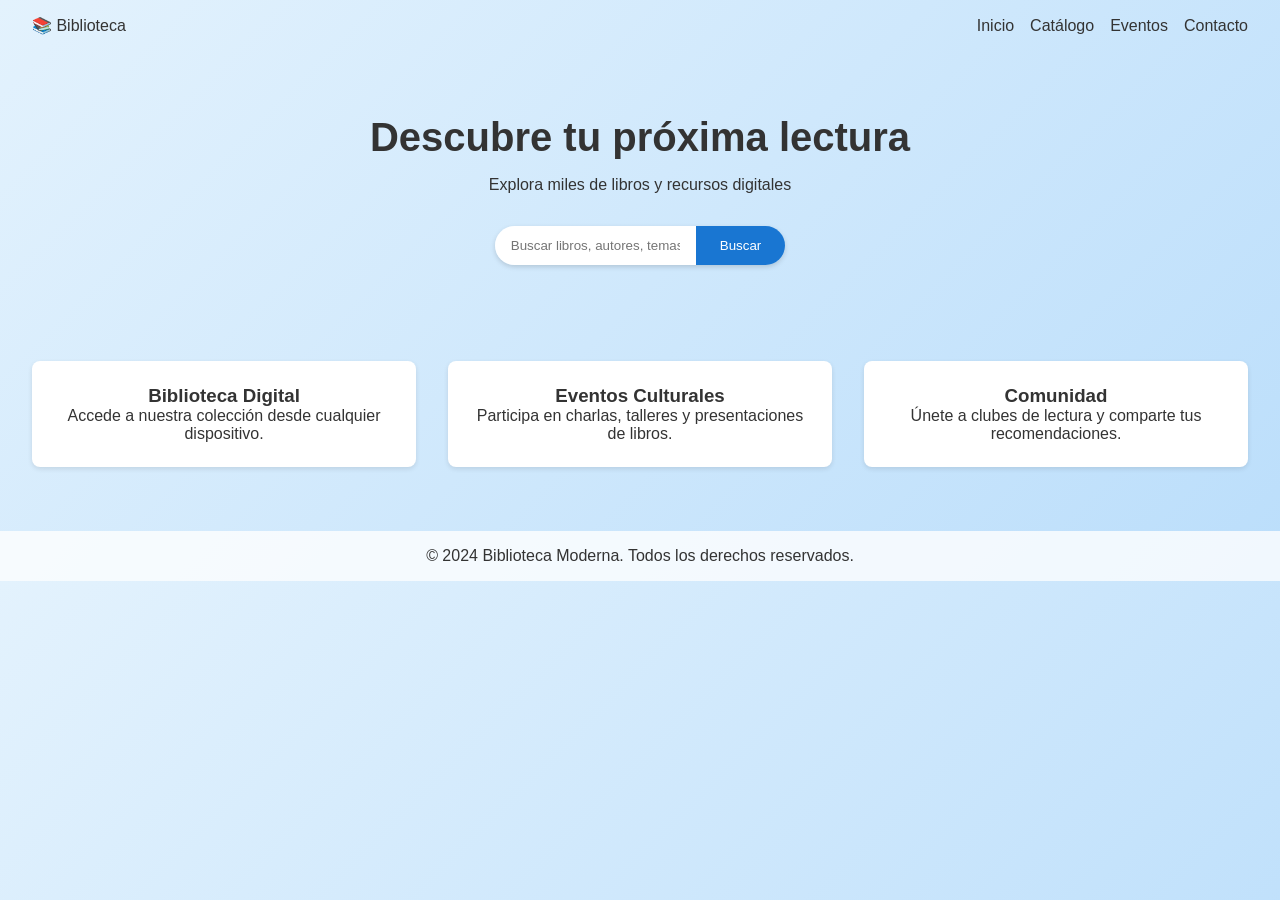
<file: biblioteca-home/index.html>
<!DOCTYPE html>
<html lang="es">
<head>
  <meta charset="UTF-8">
  <meta name="viewport" content="width=device-width, initial-scale=1.0">
  <title>Biblioteca Moderna</title>
  <link rel="stylesheet" href="styles.css">
</head>
<body>
  <header>
    <nav class="navbar">
      <div class="logo">📚 Biblioteca</div>
      <ul class="nav-links">
        <li><a href="#">Inicio</a></li>
        <li><a href="#">Catálogo</a></li>
        <li><a href="#">Eventos</a></li>
        <li><a href="#">Contacto</a></li>
      </ul>
    </nav>
    <section class="hero">
      <h1>Descubre tu próxima lectura</h1>
      <p>Explora miles de libros y recursos digitales</p>
      <form class="search-bar">
        <input type="text" placeholder="Buscar libros, autores, temas...">
        <button type="submit">Buscar</button>
      </form>
    </section>
  </header>
  <main>
    <section class="features">
      <div class="feature">
        <h3>Biblioteca Digital</h3>
        <p>Accede a nuestra colección desde cualquier dispositivo.</p>
      </div>
      <div class="feature">
        <h3>Eventos Culturales</h3>
        <p>Participa en charlas, talleres y presentaciones de libros.</p>
      </div>
      <div class="feature">
        <h3>Comunidad</h3>
        <p>Únete a clubes de lectura y comparte tus recomendaciones.</p>
      </div>
    </section>
  </main>
  <footer>
    <p>&copy; 2024 Biblioteca Moderna. Todos los derechos reservados.</p>
  </footer>
</body>
</html>
</file>
<file: biblioteca-home/styles.css>
* {
  margin: 0;
  padding: 0;
  box-sizing: border-box;
  font-family: 'Segoe UI', sans-serif;
}
body {
  background: linear-gradient(135deg, #e3f2fd 0%, #bbdefb 100%);
  color: #333;
}
.navbar {
  display: flex;
  justify-content: space-between;
  align-items: center;
  padding: 1rem 2rem;
}
.nav-links {
  list-style: none;
  display: flex;
  gap: 1rem;
}
.nav-links a {
  text-decoration: none;
  color: #333;
  transition: color 0.3s;
}
.nav-links a:hover {
  color: #1976d2;
}
.hero {
  text-align: center;
  padding: 4rem 1rem;
}
.hero h1 {
  font-size: 2.5rem;
  margin-bottom: 1rem;
}
.hero p {
  margin-bottom: 2rem;
}
.search-bar {
  display: inline-flex;
  border-radius: 50px;
  overflow: hidden;
  box-shadow: 0 2px 5px rgba(0,0,0,0.15);
}
.search-bar input {
  border: none;
  padding: 0.75rem 1rem;
  outline: none;
}
.search-bar button {
  border: none;
  background: #1976d2;
  color: #fff;
  padding: 0 1.5rem;
  cursor: pointer;
  transition: background 0.3s;
}
.search-bar button:hover {
  background: #0d47a1;
}
.features {
  display: grid;
  grid-template-columns: repeat(auto-fit, minmax(250px, 1fr));
  gap: 2rem;
  padding: 2rem;
}
.feature {
  background: #fff;
  padding: 1.5rem;
  border-radius: 8px;
  box-shadow: 0 2px 5px rgba(0,0,0,0.1);
  text-align: center;
}
footer {
  text-align: center;
  padding: 1rem;
  background: rgba(255,255,255,0.8);
  margin-top: 2rem;
}
</file>
